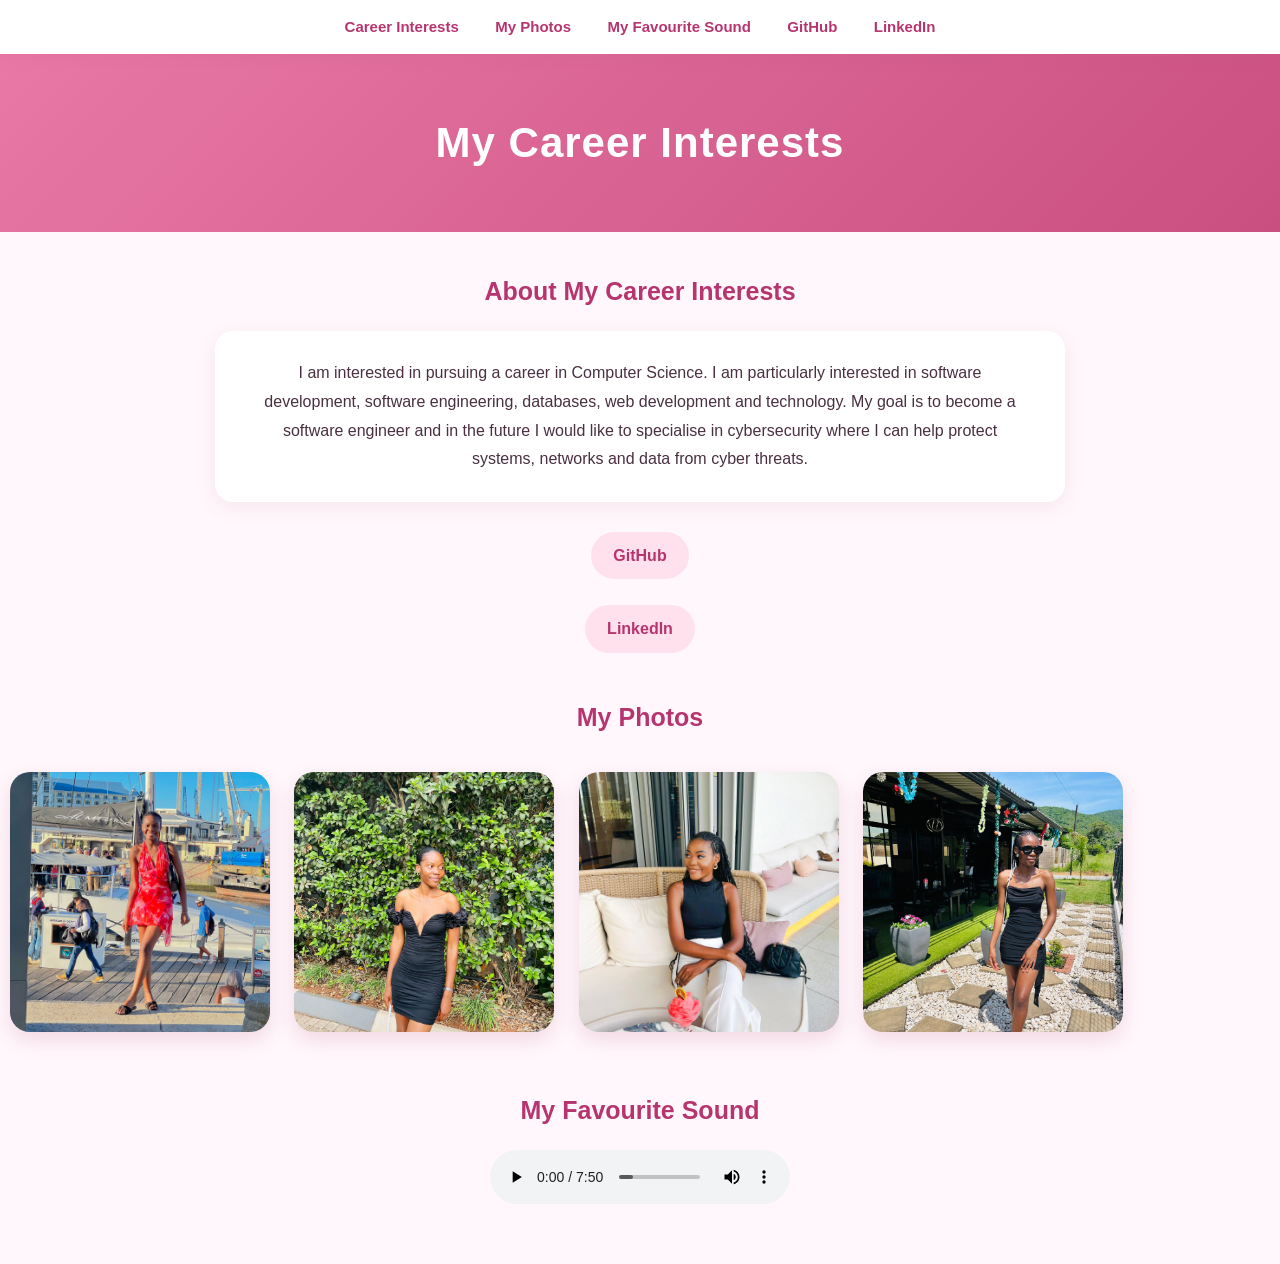
<file: index.html>
<!DOCTYPE html>
<html>
<head>
    <title>My Career Interests</title>
    <link rel="stylesheet" href="style.css">
</head>

<body>

    <nav>
        <a href="#career">Career Interests</a>
        <a href="#photos">My Photos</a>
        <a href="#sound">My Favourite Sound</a>
        <a href="https://github.com/rotondwamulaudzi" target="_blank">GitHub</a>
        <a href="https://linkedin.com/in/rotondwa-mulaudzi-7388b7436/" target="_blank">LinkedIn</a>
    </nav>

    <h1>My Career Interests</h1>

    <h2 id="career">About My Career Interests</h2>

    <p>
        I am interested in pursuing a career in Computer Science.
        I am particularly interested in software development, software engineering, databases,
        web development and technology. My goal is to become a software engineer and in the future
        I would like to specialise in cybersecurity where I can help protect systems, networks and
        data from cyber threats.
    </p>

    <p>
        <a href="https://github.com/rotondwamulaudzi" target="_blank">
            GitHub
        </a>
    </p>

    <p>
        <a href="https://linkedin.com/in/rotondwa-mulaudzi-7388b7436/" target="_blank">
            LinkedIn
        </a>
    </p>

    <h2 id="photos">My Photos</h2>

    <img src="img/IMG-20250324-WA0057.jpg" alt="My Photo" width="250">
    <img src="img/IMG-20241223-WA0220.jpg" alt="My Photo" width="250">
    <img src="img/IMG-20260117-WA0054.jpg" alt="My Photo" width="250">
    <img src="img/IMG-20251226-WA0242(1).jpg" alt="My Photo" width="295">

    <h2 id="sound">My Favourite Sound</h2>

    <audio controls autoplay>
        <source src="audio/Dr Tumi Nothing Without.mp3" type="audio/mpeg">
    </audio>

</body>
</html>
</file>
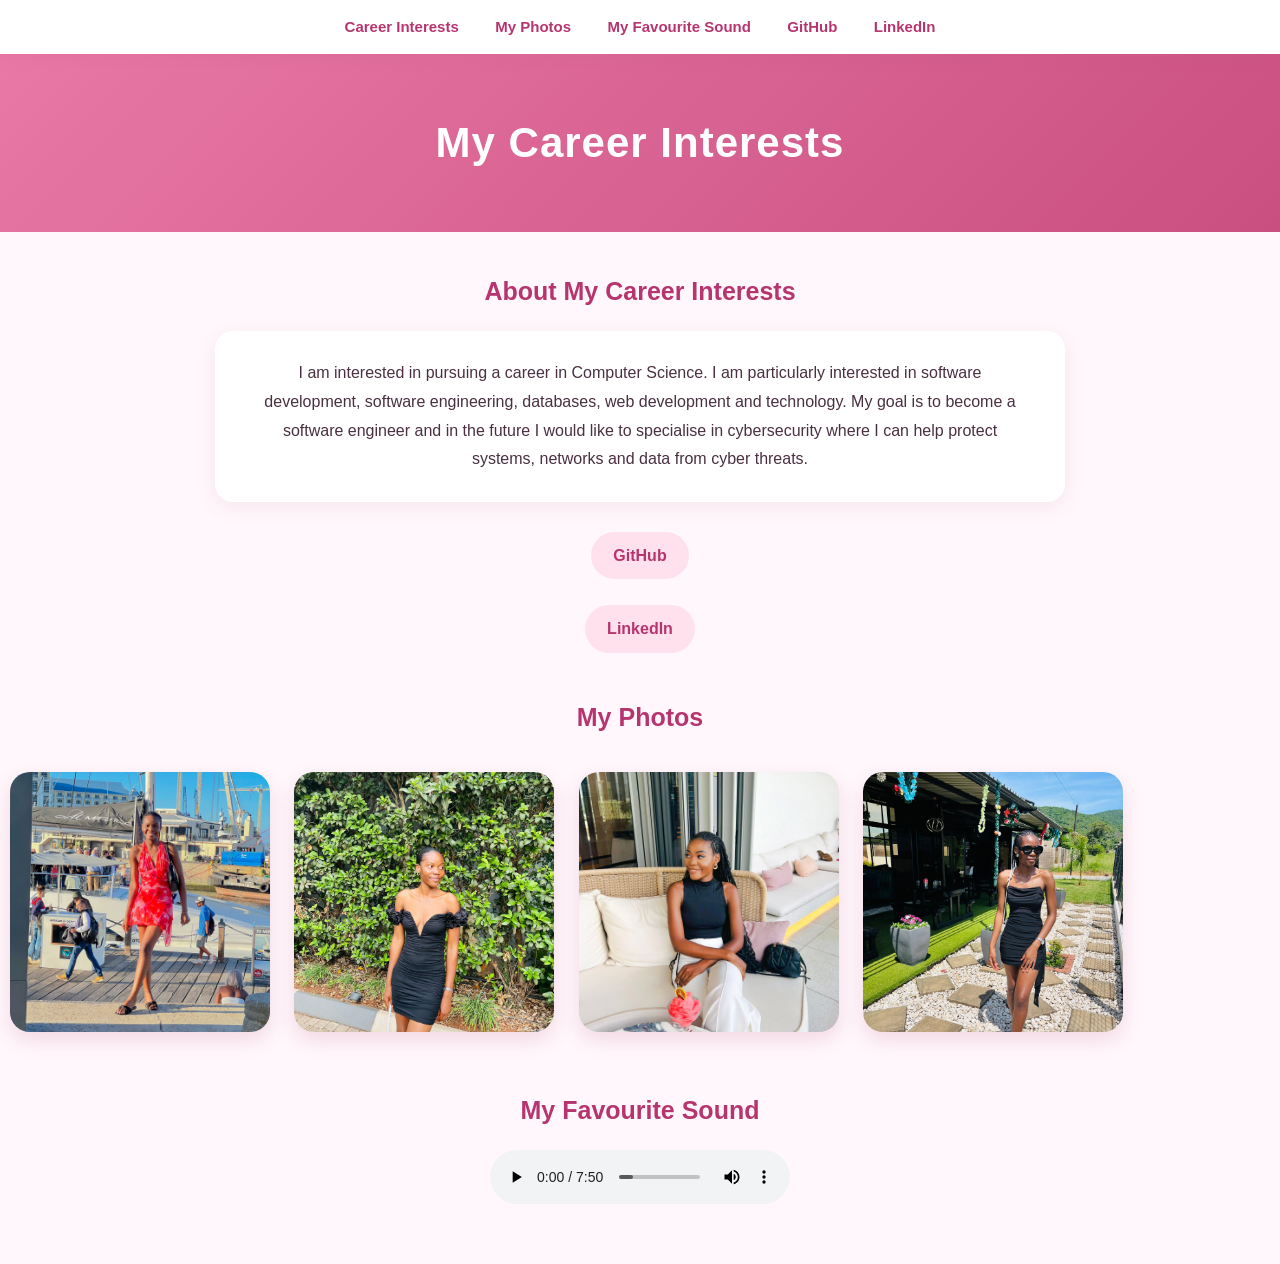
<file: 230405290.html>
<!DOCTYPE html>
<html>
<head>
    <title>My Career Interests</title>
    <link rel="stylesheet" href="style.css">
</head>

<body>

    <nav>
        <a href="#career">Career Interests</a>
        <a href="#photos">My Photos</a>
        <a href="#sound">My Favourite Sound</a>
        <a href="https://github.com/rotondwamulaudzi" target="_blank">GitHub</a>
        <a href="https://linkedin.com/in/rotondwa-mulaudzi-7388b7436/" target="_blank">LinkedIn</a>
    </nav>

    <h1>My Career Interests</h1>

    <h2 id="career">About My Career Interests</h2>

    <p>
        I am interested in pursuing a career in Computer Science.
        I am particularly interested in software development, software engineering, databases,
        web development and technology. My goal is to become a software engineer and in the future
        I would like to specialise in cybersecurity where I can help protect systems, networks and
        data from cyber threats.
    </p>

    <p>
        <a href="https://github.com/rotondwamulaudzi" target="_blank">
            GitHub
        </a>
    </p>

    <p>
        <a href="https://linkedin.com/in/rotondwa-mulaudzi-7388b7436/" target="_blank">
            LinkedIn
        </a>
    </p>

    <h2 id="photos">My Photos</h2>

    <img src="img/IMG-20250324-WA0057.jpg" alt="My Photo" width="250">
    <img src="img/IMG-20241223-WA0220.jpg" alt="My Photo" width="250">
    <img src="img/IMG-20260117-WA0054.jpg" alt="My Photo" width="250">
    <img src="img/IMG-20251226-WA0242(1).jpg" alt="My Photo" width="295">

    <h2 id="sound">My Favourite Sound</h2>

    <audio controls autoplay>
        <source src="audio/Dr Tumi Nothing Without.mp3" type="audio/mpeg">
    </audio>

</body>
</html>
</file>
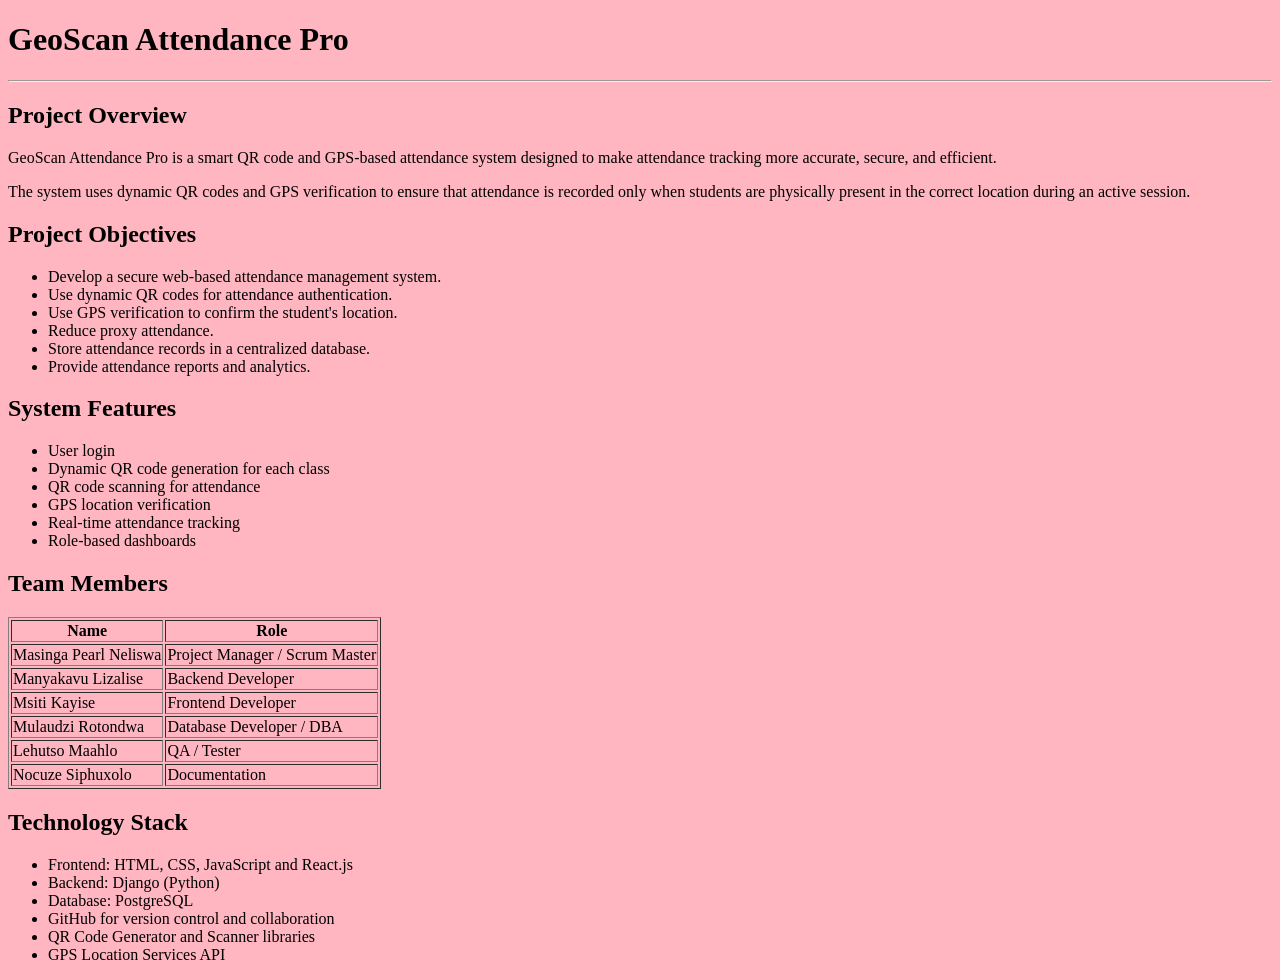
<file: project.html>
<!DOCTYPE html>
<html>

<head>
    <title>GeoScan Attendance Pro</title>

    <style>
        body {
            background-color: lightpink;
        }
    </style>
</head>

<body>

    <h1>GeoScan Attendance Pro</h1>

    <hr>

    <h2>Project Overview</h2>

    <p>
        GeoScan Attendance Pro is a smart QR code and GPS-based attendance
        system designed to make attendance tracking more accurate, secure,
        and efficient.
    </p>

    <p>
        The system uses dynamic QR codes and GPS verification to ensure that
        attendance is recorded only when students are physically present
        in the correct location during an active session.
    </p>

    <h2>Project Objectives</h2>

    <ul>
        <li>Develop a secure web-based attendance management system.</li>

        <li>Use dynamic QR codes for attendance authentication.</li>

        <li>Use GPS verification to confirm the student's location.</li>

        <li>Reduce proxy attendance.</li>

        <li>Store attendance records in a centralized database.</li>

        <li>Provide attendance reports and analytics.</li>
    </ul>

    <h2>System Features</h2>

    <ul>
        <li>User login</li>

        <li>Dynamic QR code generation for each class</li>

        <li>QR code scanning for attendance</li>

        <li>GPS location verification</li>

        <li>Real-time attendance tracking</li>

        <li>Role-based dashboards</li>
    </ul>

    <h2>Team Members</h2>

    <table border="1">

        <tr>
            <th>Name</th>
            <th>Role</th>
        </tr>

        <tr>
            <td>Masinga Pearl Neliswa</td>
            <td>Project Manager / Scrum Master</td>
        </tr>

        <tr>
            <td>Manyakavu Lizalise</td>
            <td>Backend Developer</td>
        </tr>

        <tr>
            <td>Msiti Kayise</td>
            <td>Frontend Developer</td>
        </tr>

        <tr>
            <td>Mulaudzi Rotondwa</td>
            <td>Database Developer / DBA</td>
        </tr>

        <tr>
            <td>Lehutso Maahlo</td>
            <td>QA / Tester</td>
        </tr>

        <tr>
            <td>Nocuze Siphuxolo</td>
            <td>Documentation</td>
        </tr>

    </table>

    <h2>Technology Stack</h2>

    <ul>
        <li>Frontend: HTML, CSS, JavaScript and React.js</li>

        <li>Backend: Django (Python)</li>

        <li>Database: PostgreSQL</li>

        <li>GitHub for version control and collaboration</li>

        <li>QR Code Generator and Scanner libraries</li>

        <li>GPS Location Services API</li>
    </ul>

</body>
</file>
<file: style.css>
* {
    box-sizing: border-box;
}

body {
    font-family: Arial, sans-serif;
    background: #fff7fb;
    color: #4a3040;
    margin: 0;
}

nav {
    background: #ffffff;
    padding: 18px 30px;
    text-align: center;
    box-shadow: 0 3px 15px rgba(190, 80, 130, 0.12);
    position: sticky;
    top: 0;
    z-index: 100;
}

nav a {
    color: #b7356f;
    text-decoration: none;
    margin: 0 16px;
    font-size: 15px;
    font-weight: bold;
    transition: 0.3s;
}

nav a:hover {
    color: #e66b9d;
}

h1 {
    background: linear-gradient(135deg, #e978a5, #c94f80);
    color: white;
    text-align: center;
    padding: 65px 20px;
    margin: 0;
    font-size: 42px;
    letter-spacing: 1px;
}

h2 {
    color: #b7356f;
    text-align: center;
    margin: 45px 0 25px;
    font-size: 25px;
}

h2#career + p {
    background: white;
    max-width: 850px;
    margin: 0 auto 25px;
    padding: 28px 35px;
    border-radius: 18px;
    line-height: 1.8;
    font-size: 16px;
    box-shadow: 0 5px 20px rgba(190, 80, 130, 0.10);
}

p {
    text-align: center;
    line-height: 1.7;
}

p a {
    color: #b7356f;
    text-decoration: none;
    font-weight: bold;
    background: #ffe1ed;
    padding: 10px 22px;
    border-radius: 25px;
    display: inline-block;
    margin: 5px;
    transition: 0.3s;
}

p a:hover {
    background: #f7bfd3;
    color: #8f2858;
    transform: translateY(-2px);
}

h2#photos {
    margin-bottom: 30px;
}

img {
    width: 260px;
    height: 260px;
    object-fit: cover;
    border: none;
    border-radius: 20px;
    margin: 10px;
    box-shadow: 0 8px 20px rgba(190, 80, 130, 0.18);
    transition: 0.3s;
}

img:hover {
    transform: translateY(-5px);
    box-shadow: 0 12px 25px rgba(190, 80, 130, 0.25);
}

h2#photos ~ img {
    display: inline-block;
}

h2#sound {
    margin-top: 50px;
}

audio {
    display: block;
    margin: 0 auto 60px;
}

@media (max-width: 700px) {

    nav {
        padding: 15px 10px;
    }

    nav a {
        margin: 5px 8px;
        font-size: 14px;
    }

    h1 {
        font-size: 30px;
        padding: 50px 15px;
    }

    h2 {
        font-size: 22px;
    }

    h2#career + p {
        margin: 0 20px 25px;
        padding: 22px;
    }

    img {
        display: block;
        width: 280px;
        height: 280px;
        margin: 15px auto;
    }
}
</file>
